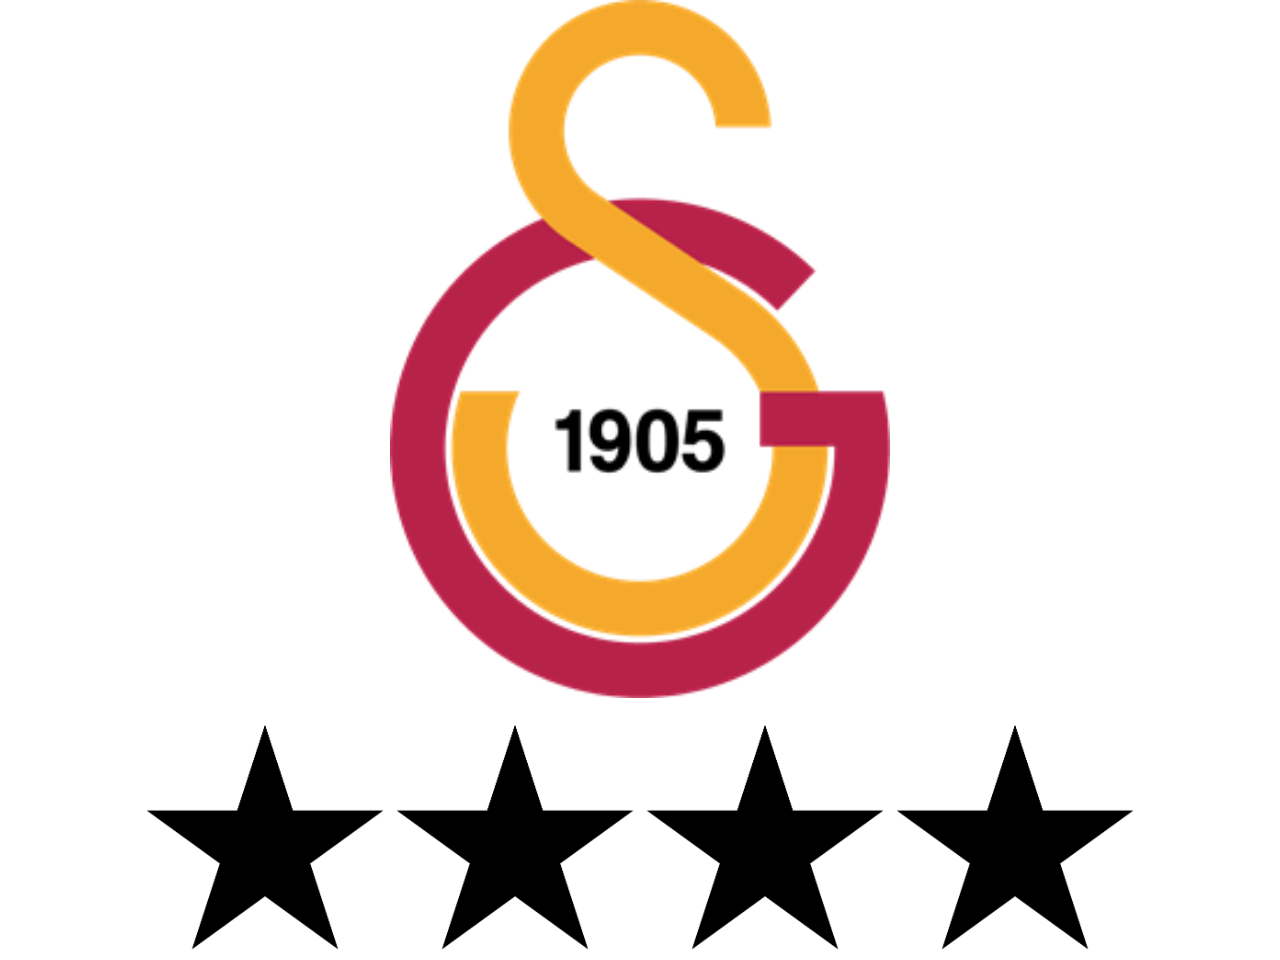
<file: index.html>
<!DOCTYPE html>
<html>
  <head>
    <title>Football Championships</title>
    <style>
      /* Add your CSS styles here */
      * {
        box-sizing: border-box;
        margin: 0;
        padding: 0;
      }
      body {
        min-height: 100vh;
        display: flex;
        justify-content: center;
        align-items: center;
      }
      .team {
        display: flex;
        justify-content: center;
        align-items: center;
        flex-direction: column;
        gap: 20px;
      }
      .teamStars {
        display: flex;
      }
      .star {
        flex: 1 1 200px;
        max-width: 250px;
      }
    </style>
  </head>
  <body>
    <div id="team" class="team">
      <img src="" alt="Team Logo" width="500" />
      <span id="teamStars"></span>
    </div>
    <script>
      const teams = [
        { name: "Fenerbahçe", championships: 28, logo: "images/fenerbahce.png" },
        { name: "Beşiktaş", championships: 16, logo: "images/besiktas.png" },
        { name: "Galatasaray", championships: 23, logo: "images/galatasaray.png" },
        { name: "Trabzonspor", championships: 8, logo: "images/trabzonspor.png" },
      ];

      const teamElement = document.getElementById("team");
      const imgElement = teamElement.querySelector("img");
      const starSpan = document.getElementById("teamStars");

      function getRandomTeam() {
        return teams[Math.floor(Math.random() * teams.length)];
      }

      function displayTeam(team) {
        imgElement.src = team.logo;
        imgElement.alt = team.name;
        starSpan.textContent = team.championships;
        starSpan.innerHTML = "";
        for (let i = 0; i < Math.floor(team.championships / 5); i++) {
          const starImg = document.createElement("img");
          starImg.classList.add("star");
          starImg.src = "star.png";
          starSpan.appendChild(starImg);
        }
      }

      teamElement.addEventListener("click", function () {
        const randomTeam = getRandomTeam();
        displayTeam(randomTeam);
      });

      // Initial display of a random team
      const initialTeam = getRandomTeam();
      displayTeam(initialTeam);
    </script>
  </body>
</html>
</file>
